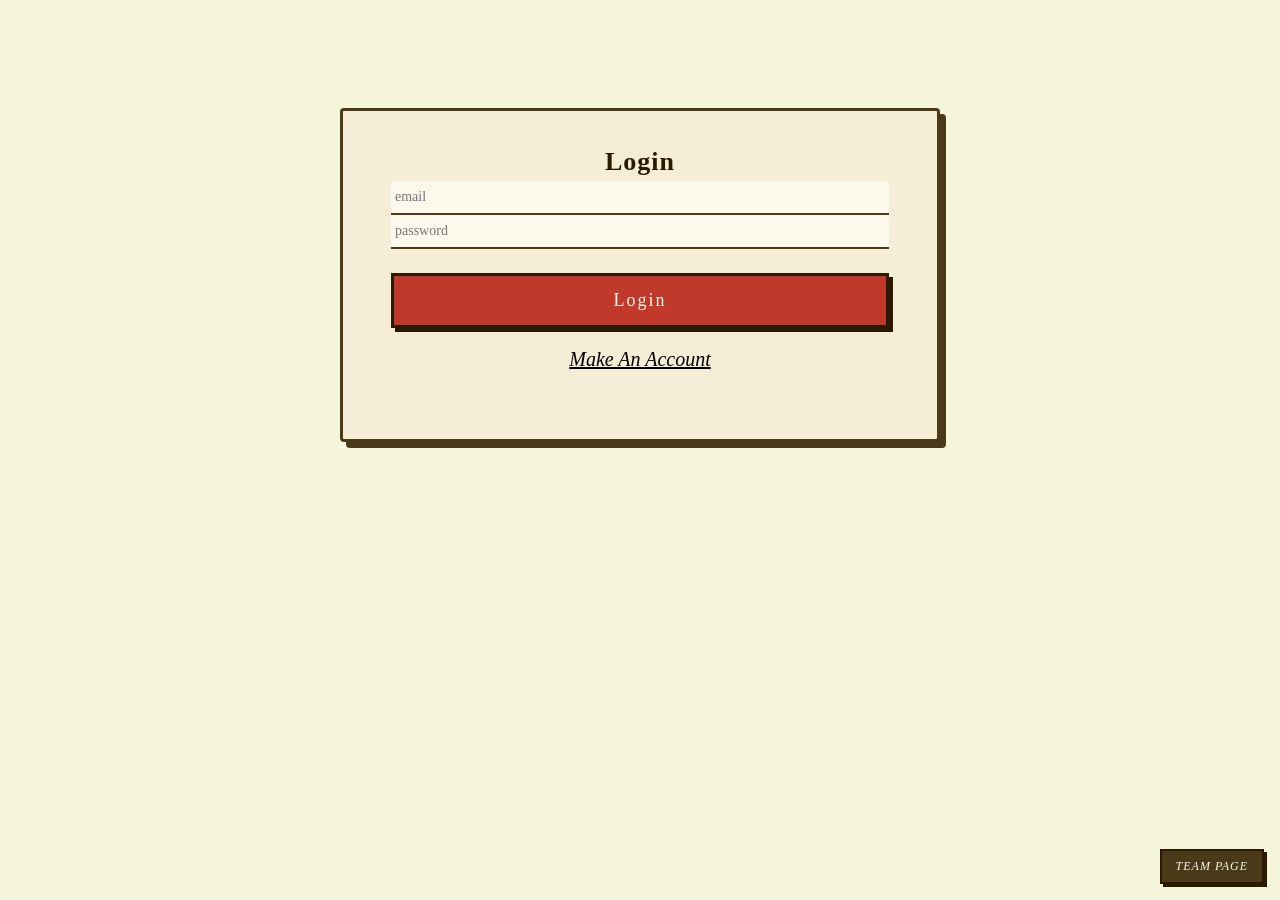
<file: Frontend/index.html>
<!doctype html>
<html lang="en">
  <head>
    <meta charset="UTF-8" />
    <title>Exploding Kittens</title>
    <link rel="stylesheet" href="css/login.css">
  </head>
  <body>
    <div class="login-container">        
        <form action="" method="post" id="login-form">
            <div class="form-field">
                <h2 class="title">Login</h2>
                <input type="email" placeholder="email" name="email" id="email" required>
                <input type="password" placeholder="password" name="password" id="password" required>
                <p class="error" id="error-message"></p>
                <button type="submit">Login</button>
                <a href="register.html">Make An Account</a>
            </div>
        </form>
    </div>
    <a href="/Frontend/team_pagina.html" target="blank" class="team-btn">TEAM PAGE</a>
  </body>
  <script src="scripts/login.js"></script>
</html>
</file>
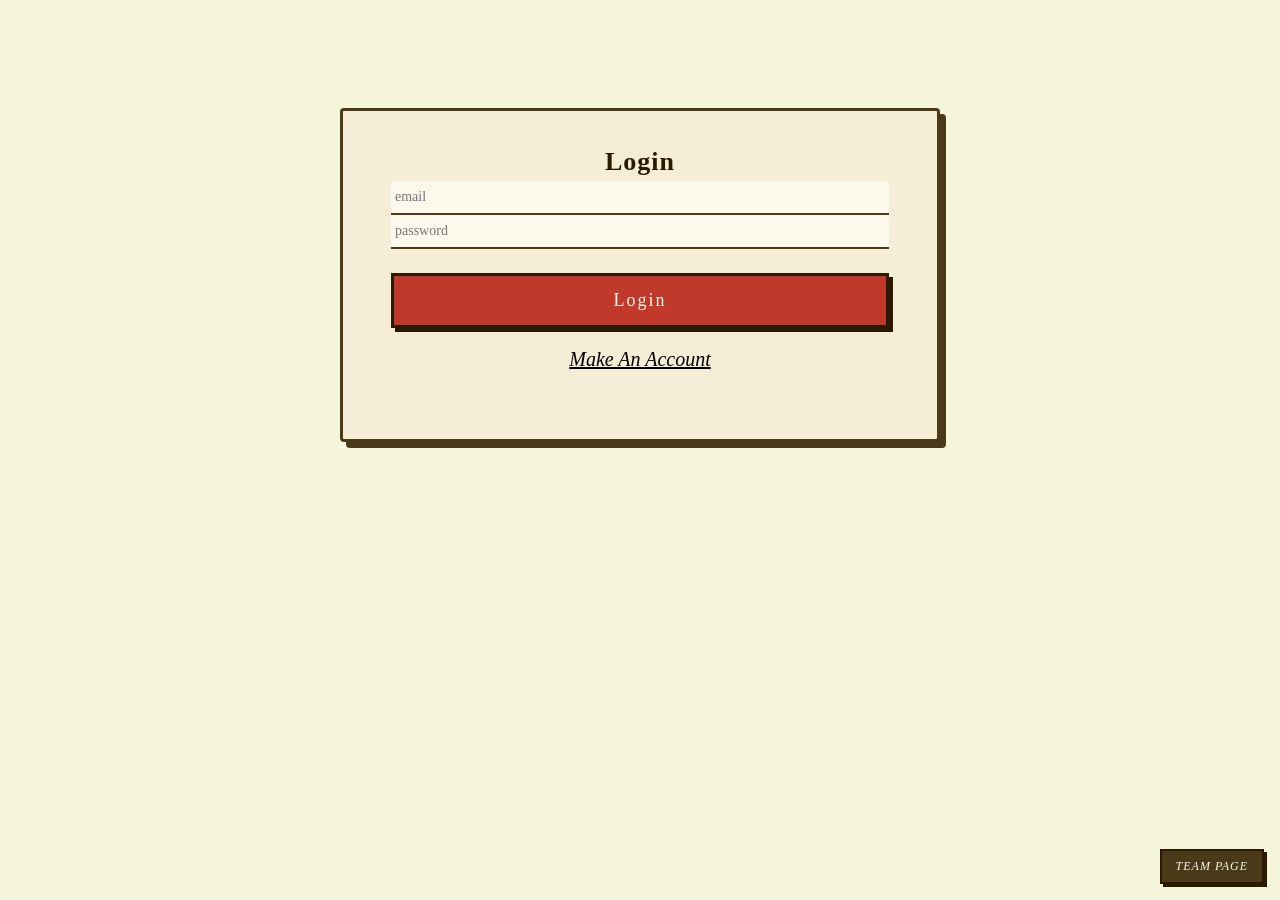
<file: Frontend/lobby.html>
<!DOCTYPE html>
<html lang="en">
<head>
    <meta charset="UTF-8">
    <meta name="viewport" content="width=device-width, initial-scale=1.0">
    <title>Lobby</title>
    <link rel="stylesheet" href="css/lobby.css">
</head>
<body>
    <main>
        <div class="lobby-container">
            <h1 class="lobby-title">Find a Table</h1>
            <p class="lobby-subtitle">Choose a game type and create or join a table</p>

            <p class="section-heading">Available Tables</p>
            <div id="table-list">
                
            </div>

            <div class="waiting-message" id="waiting-message">
                <p class="waiting-title">You're seated waiting for players<span class="dots"></span></p>
                <div class="waiting-seats" id="waiting-seats"></div>
                <p class="waiting-subtitle" id="waiting-subtitle">1 / 3 players joined</p>
            </div>

            <hr class="divider">

            <div class="controls">
                <div class="control-row">
                    <div class="control-field">
                        <label for="game-type">Game Type</label>
                        <select name="game-type" id="game-type">
                            <option value="Default Game">Default Game</option>
                            <option value="Blitz Mode" >Blitz Mode</option>
                        </select>
                    </div>
                    <div class="control-field">
                        <label for="total-players">Players at Table: <span id="player-count-label">3</span></label>
                        <div class="slider-row">
                            <span>2</span>
                            <input type="range" min="2" max="5" value="3" id="total-players">
                            <span>5</span>
                        </div>
                    </div>
                </div>
                <div class="buttonTable-row">
                    <button class="buttonTable-primary" id="search">Search tables</button>
                    <button class="buttonTable-secondary" id="create-table">Create table</button>
                </div>
                <span id="error-message"></span>
            </div>

        </div>
    </main>
    <script src="scripts/lobby.js"></script>
</body>
</html>
</file>
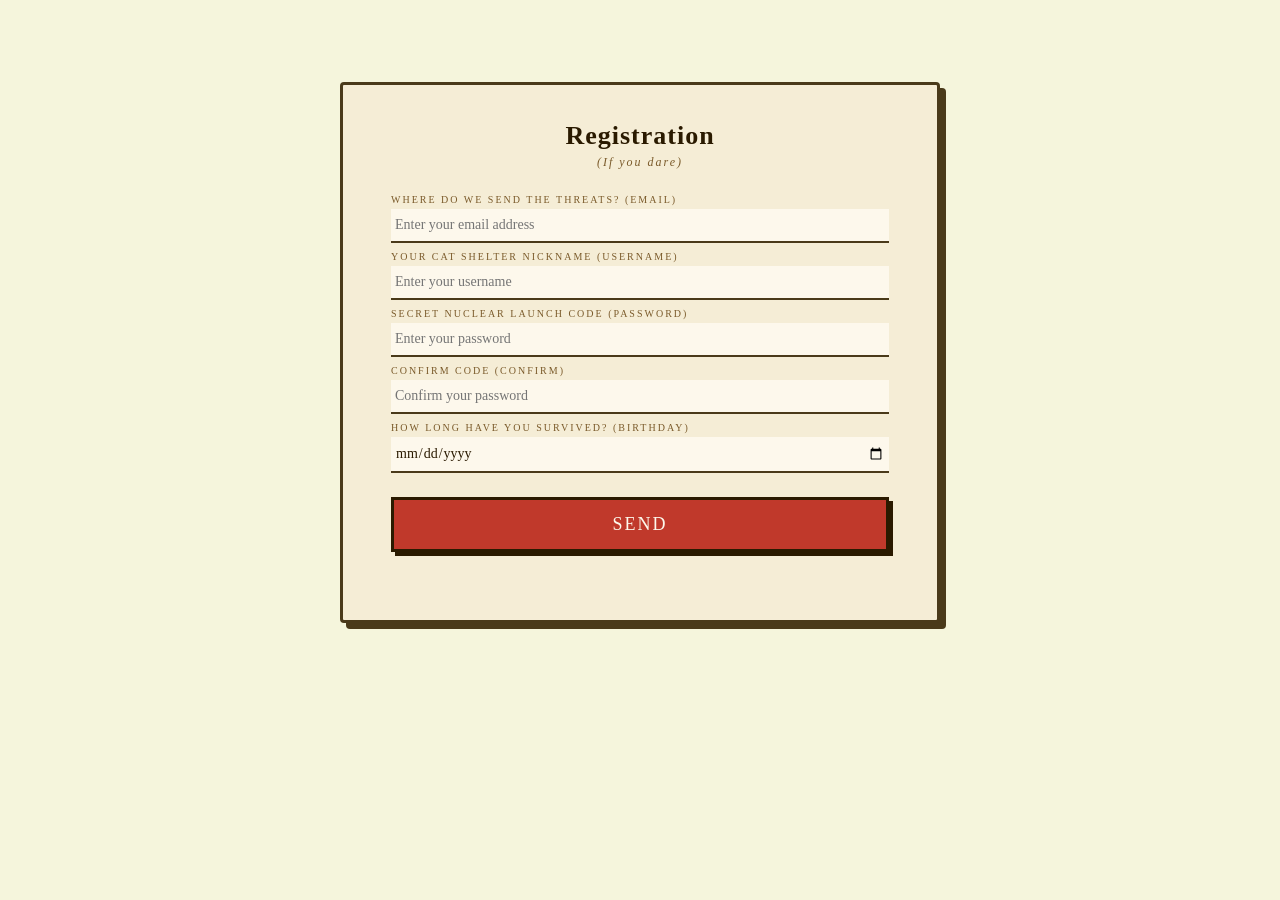
<file: Frontend/register.html>
<!DOCTYPE html>
<html lang="en">
<head>
    <meta charset="UTF-8">
    <meta name="viewport" content="width=device-width, initial-scale=1.0">
    <title>Register</title>
    <link rel="stylesheet" href="css/register.css">
    <script src="scripts/register.js" defer></script>
</head>
<body>
    <div class="register-container">
    <form action="" method="post" id="register-form">
        <div class="form-field">
            <h2 class="form-title">Registration</h2>
            <p class="form-subtitle"> (If you dare) </p>

            <label for="email">Where do we send the threats? (EMAIL)</label>
            <input type="email" name="email" id="email" placeholder="Enter your email address" required>

            <label for="username">Your cat shelter nickname (USERNAME)</label>
            <input type="text" name="username" id="username" placeholder="Enter your username" required>

            <label for="password">Secret nuclear launch code (PASSWORD)</label>
            <input type="password" name="password" id="password" placeholder="Enter your password" minlength="6" required>

            <label for="password-verification">Confirm code (CONFIRM)</label>
            <input type="password" name="password-verification" id="password-verification" placeholder="Confirm your password" required>

            <label for="date">How long have you survived? (BIRTHDAY)</label>
            <input type="date" name="date" id="date" required>

            <p id="error-message" style="color: red; font-weight: bold;"></p>
            
            <button type="submit"> SEND </button>
        </div>
    </form>
</div>
</body>
</html>
</file>
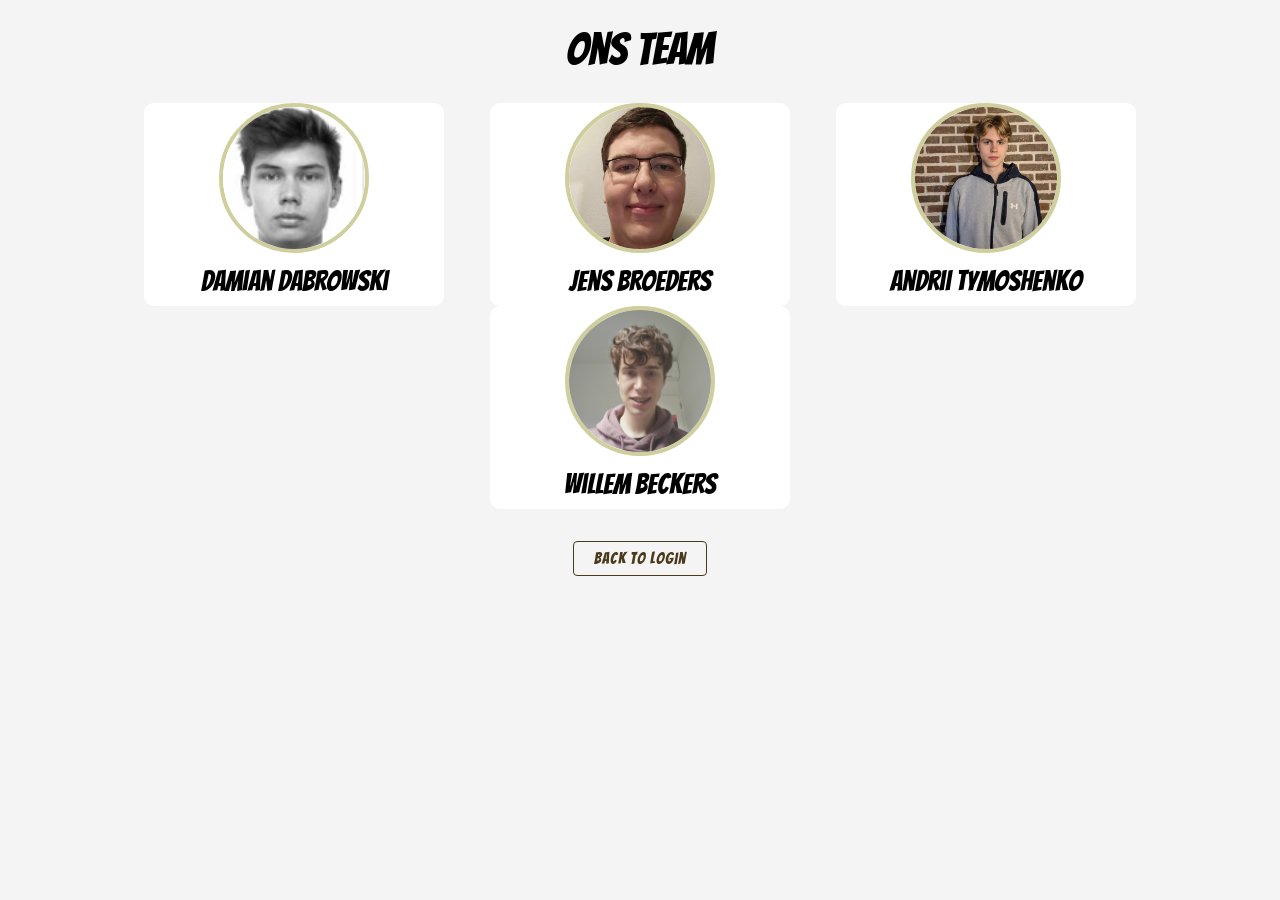
<file: Frontend/team_pagina.html>
<!DOCTYPE html>
<html lang="en">

<head>
    <meta charset="UTF-8">
    <meta name="viewport" content="width=device-width, initial-scale=1.0">
    <link rel="stylesheet" href="css/team.css">

    <!-- de font Bangers ophalen van google -->
    <link rel="preconnect" href="https://fonts.googleapis.com">
    <link rel="preconnect" href="https://fonts.gstatic.com" crossorigin>
    <link href="https://fonts.googleapis.com/css2?family=Bangers&display=swap" rel="stylesheet">

    <title> Team </title>
</head>

<body>

    <section class="team-section">
        <h2> Ons Team </h2>
        <div class="team-container">

            <div class="team-member">
                <img src="images//team_members/DD.png"> <!-- profile picture -->
                <h3> Damian Dabrowski </h3>
                <p class="content"> </p> <!-- beschrijving optioneel-->
            </div>

            <div class="team-member">
                <img src="images//team_members/JB.png"> <!-- profile picture -->
                <h3> Jens Broeders</h3>
                <p class="content"></p> <!-- beschrijving optioneel-->
            </div>

            <div class="team-member">
                <img src="images//team_members/AT.png"> <!-- profile picture -->
                <h3> Andrii Tymoshenko </h3>
                <p class="content"></p> <!-- beschrijving optioneel -->
            </div>

            <div class="team-member">
                <img src="images//team_members/WB.png"> <!-- profile picture -->
                <h3> Willem Beckers </h3>
                <p class="content"></p> <!-- beschrijving optioneel -->
            </div>
        </div>
        <a href="index.html" class="return-btn">Back to Login</a>
    </section>

</body>

</html>
</file>
<file: Frontend/css/login.css>
*{
    margin: 0px;
    padding: 0px;
    box-sizing: border-box;
}


  @import url('https://fonts.googleapis.com/css2?family=Permanent+Marker&family=Special+Elite&display=swap');

  body {
    min-height: 500px;
    background: beige;
    display: flex;
    align-items: center;
    justify-content: center;
    padding: 2rem 1rem;
    font-family: 'Special Elite', serif;
  }

  .login-container {
    margin-top: 50px ;
    background: #f5edd6;
    border: 3px solid #4a3a1a;
    border-radius: 4px;
    padding: 2.25rem 3rem;
    max-width: 600px;
    width: 100%;
    position: relative;
    box-shadow: 6px 6px 0 #4a3a1a;
  }

  .title {
    font-family: 'Permanent Marker', cursive;
    font-size: 26px;
    color: #2a1a00;
    text-align: center;
    margin: 0 0 0.25rem;
    letter-spacing: 1px;
  }


  .form-field {
    margin-bottom: 2rem;
  }

   label {
    display: block;
    font-size: 10px;
    color: #7a5a2a;
    text-transform: uppercase;
    letter-spacing: 2px;
    margin-bottom: 24px;
  }

  input {
    width: 100%;
    background: #fdf8ec;
    border: none;
    border-bottom: 2px solid #4a3a1a;
    padding: 8px 4px;
    font-family: 'Special Elite', serif;
    font-size: 14px;
    color: #2a1a00;
    box-sizing: border-box;
  }

  input:focus {
    border-bottom-color: #c0392b;
    background: #fffdf5;
  }


  .error {
    font-size: 16px;
    color: #c0392b;
    margin-top: 3px;
    display: none;
    font-weight: bold;
  }
  
  button {
    width: 100%;
    margin-top: 1.5rem;
    padding: 14px;
    background: #c0392b;
    color: #fdf8ec;
    border: 3px solid #2a1a00;
    font-family: 'Permanent Marker', cursive;
    font-size: 18px;
    letter-spacing: 2px;
    cursor: pointer;
    box-shadow: 4px 4px 0 #2a1a00;
  }

  button:hover {
    background: #a93226;
    transform: translate(2px, 2px);
    box-shadow: 2px 2px 0 #2a1a00;
  }

  button:active {
    transform: translate(4px, 4px);
    box-shadow: 0 0 0 #2a1a00;
  }

a {
    display: block;
    margin-top: 1.25rem;
    font-size: 1.25rem;
    font-style: italic;
    color: black;
    text-align: center;
}

.team-btn {
  position: fixed;
  bottom: 1rem;
  right: 1rem;
  padding: 8px 14px;
  background: #4a3a1a;
  color: #fdf8ec;
  border: 2px solid #2a1a00;
  font-family: 'Permanent Marker', cursive;
  font-size: 12px;
  letter-spacing: 1px;
  cursor: pointer;
  box-shadow: 3px 3px 0 #2a1a00;
  text-decoration: none;
}
.team-btn:hover {
  background: #2a1a00;
  transform: translate(2px, 2px);
  box-shadow: 1px 1px 0 #2a1a00;
}
</file>
<file: Frontend/css/lobby.css>
* {
    margin: 0;
    padding: 0;
    box-sizing: border-box;
}

body {
    min-height: 100vh;
    background: beige;
    display: flex;
    align-items: center;
    justify-content: center;
    padding: 2rem 1rem;
    font-family: 'Comic Sans MS', cursive;
}

.lobby-container {
    background: #f5edd6;
    border: 3px solid #4a3a1a;
    border-radius: 4px;
    padding: 1.5rem 2rem;
    max-width: 480px;
    width: 100%;
}

.lobby-title {
    font-size: 22px;
    font-weight: bold;
    color: #2a1a00;
    margin: 0 0 4px;
}

.lobby-subtitle {
    font-size: 12px;
    color: #7a5a2a;
    margin: 0 0 1.25rem;
}

#table-list {
    display: flex;
    flex-direction: column;
    gap: 10px;
    max-height: 280px;
    margin-bottom: 1.25rem;
    padding-right: 2px;
    overflow-y: auto;
}

#table-list::-webkit-scrollbar { width: 5px; }
#table-list::-webkit-scrollbar-thumb { background: #9a7a3a; border-radius: 4px; }

.table-box {
    border: 1px solid #c8a96e;
    padding: 12px 14px;
    background: #fdf8ec;
}

.table-top {
    display: flex;
    justify-content: space-between;
    align-items: center;
    margin-bottom: 6px;
}

.table-name {
    font-size: 14px;
    font-weight: bold;
    color: #2a1a00;
}

.table-bottom {
    display: flex;
    justify-content: space-between;
    align-items: center;
    gap: 8px;
}

.table-info {
    font-size: 12px;
    color: #7a5a2a;
}

.table-actions {
    display: flex;
    gap: 6px;
    align-items: center;
}

.pw-input {
    font-family: 'Comic Sans MS', cursive;
    font-size: 12px;
    padding: 5px 8px;
    border: none;
    border-bottom: 2px solid #4a3a1a;
    background: transparent;
    width: 110px;
    outline: none;
    color: #2a1a00;
}
.lobby-container {
    background: #f5edd6;
    border: 3px solid #4a3a1a;
    border-radius: 4px;
    padding: 1.5rem 2rem;
    max-width: 480px;
    width: 100%;
}

.buttonTable-join,
.buttonTable-primary {
    background: #c0392b;
    color: #fdf8ec;
    border: 2px solid #2a1a00;
    border-radius: 0;
    padding: 6px 14px;
    font-family: 'Comic Sans MS', cursive;
    font-size: 13px;
    font-weight: bold;
    cursor: pointer;
}

.buttonTable-primary {
    flex: 1;
    padding: 10px;
    font-size: 15px;
}

.buttonTable-join:hover,
.buttonTable-primary:hover {
    background: #a93226;
}

.buttonTable-secondary {
    flex: 1;
    padding: 10px;
    background: transparent;
    color: #2a1a00;
    border: 2px solid #4a3a1a;
    border-radius: 0;
    font-family: 'Comic Sans MS', cursive;
    font-size: 15px;
    font-weight: bold;
    cursor: pointer;
}

.buttonTable-secondary:hover {
    background: #ede0c4;
}

.divider {
    display: none;
}

.controls {
    display: flex;
    flex-direction: column;
    gap: 12px;
}

.control-row {
    display: flex;
    gap: 12px;
    flex-wrap: wrap;
}

.control-field {
    flex: 1;
    min-width: 140px;
}

.control-field label {
    display: block;
    font-size: 11px;
    color: #7a5a2a;
    text-transform: uppercase;
    letter-spacing: 1px;
    margin-bottom: 5px;
}

select {
    width: 100%;
    padding: 7px 4px;
    border: none;
    border-bottom: 2px solid #4a3a1a;
    border-radius: 0;
    font-family: 'Comic Sans MS', cursive;
    font-size: 13px;
    color: #2a1a00;
    background: transparent;
    outline: none;
}

.slider-row {
    display: flex;
    align-items: center;
    gap: 8px;
}

.slider-row input[type=range] {
    flex: 1;
    accent-color: #c0392b;
}

.slider-val {
    font-size: 13px;
    font-weight: bold;
    color: #2a1a00;
    min-width: 16px;
}

.buttonTable-row {
    display: flex;
    gap: 10px;
}

.empty-msg {
    font-size: 13px;
    color: #9a7a3a;
    padding: 8px 0;
    text-align: center;
}

#waiting-message {
    padding: 1.5rem;
    margin-top: 1.5rem;
    text-align: center;
}

#waiting-seats {
    display: flex;
    justify-content: center;
    gap: 15px;
    margin: 1.5rem 0;
}

.seat {
    width: 50px;
    height: 50px;
    border-radius: 50%;
    background: #c0392b;
    color: #fdf8ec;
    display: flex;
    align-items: center;
    justify-content: center;
    font-size: 14px;
    font-weight: bold;
    border: 2px solid #2a1a00;
}

.seat.empty {
    background: #fdf8ec;
    color: #9a7a3a;
    border: 2px dashed #c8a96e;
}

#waiting-subtitle {
    font-weight: bold;
    color: #2a1a00;
}


.hidden {
    display: none !important;
}

.visible {
    display: block !important;
}
</file>
<file: Frontend/css/register.css>
*{
    margin: 0px;
    padding: 0px;
    box-sizing: border-box;
}


  @import url('https://fonts.googleapis.com/css2?family=Permanent+Marker&family=Special+Elite&display=swap');

  body {
    min-height: 500px;
    background: beige;
    display: flex;
    align-items: center;
    justify-content: center;
    padding: 2rem 1rem;
    font-family: 'Special Elite', serif;
  }

  .register-container {
    margin-top: 50px ;
    background: #f5edd6;
    border: 3px solid #4a3a1a;
    border-radius: 4px;
    padding: 2.25rem 3rem;
    max-width: 600px;
    width: 100%;
    position: relative;
    box-shadow: 6px 6px 0 #4a3a1a;
  }

  .register-container::before {

    position: absolute;
    inset: 6px;
    border: 1px dashed #9a7a3a;
    border-radius: 2px;
    pointer-events: none;
  }

  .form-title {
    font-family: 'Permanent Marker', cursive;
    font-size: 26px;
    color: #2a1a00;
    text-align: center;
    margin: 0 0 0.25rem;
    letter-spacing: 1px;
  }

  .form-subtitle {
    font-size: 12px;
    color: #7a5a2a;
    text-align: center;
    margin: 0 0 1.5rem;
    font-style: italic;
    letter-spacing: 2px;
  }

  .form-field {
    margin-bottom: 2rem;
  }

   label {
    display: block;
    font-size: 10px;
    color: #7a5a2a;
    text-transform: uppercase;
    letter-spacing: 2px;
    margin-bottom: 4px;
    display: block;
    margin-top: 0.5rem;
  }

  input {
    width: 100%;
    background: #fdf8ec;
    border: none;
    border-bottom: 2px solid #4a3a1a;
    padding: 8px 4px;
    font-family: 'Special Elite', serif;
    font-size: 14px;
    color: #2a1a00;
    box-sizing: border-box;
  }

  input:focus {
    border-bottom-color: #c0392b;
    background: #fffdf5;
  }

  .error {
    color: #c0392b;
    text-decoration: underline;
    font-size: 18px;
    margin-top: 10px;
    text-align: center;
}

  button {
    width: 100%;
    margin-top: 1.5rem;
    padding: 14px;
    background: #c0392b;
    color: #fdf8ec;
    border: 3px solid #2a1a00;
    font-family: 'Permanent Marker', cursive;
    font-size: 18px;
    letter-spacing: 2px;
    cursor: pointer;
    box-shadow: 4px 4px 0 #2a1a00;
  }

  button:hover {
    background: #a93226;
    transform: translate(2px, 2px);
    box-shadow: 2px 2px 0 #2a1a00;
  }

  button:active {
    transform: translate(4px, 4px);
    box-shadow: 0 0 0 #2a1a00;
  }
</file>
<file: Frontend/css/team.css>
*{
    margin: 0px;
    padding: 0px;
    box-sizing: border-box;
    font-family: 'Bangers' ,system-ui, -apple-system, BlinkMacSystemFont, 'Segoe UI', Roboto, Oxygen, Ubuntu, Cantarell, 'Open Sans', 'Helvetica Neue', sans-serif;
    font-weight: lighter;
}
body{
    background-color: #f4f4f4;
    display: flex;
    justify-content: center;
    align-items: center;
}
.team-section{

    text-align: center;
    margin:auto;
    padding: 25px;
    width: 85%;

}
.team-section h2{

    font-size: 45px;
    color: black;
    margin-bottom: 30px;

}
.team-container{

    display: flex;
    justify-content: space-around;
    flex-wrap: wrap;

}
.team-member{

    width: 300px;
    background-color: #fff;
    border-radius: 10px;
    text-align: center;
    cursor: pointer;
}
.team-member img{

    border-radius: 50%;
    border: 4px solid #cfce9d;
    width: 150px;
    height: 150px;
    object-fit: cover; /* je vult de afbeelding precies het vak van 150x150 */
    margin-bottom: 10px;

}

.team-member h3 {
    
    font-size: 28px;
    margin-bottom: 10px;

}
.content {

    font-size: 16px;

}

.return-btn {
  display: block;
  margin: 2rem auto 0;
  width: fit-content;
  padding: 8px 20px;
  background: transparent;
  color: #4a3a1a;
  border: 1px solid #4a3a1a;
  border-radius: 4px;
  font-family: 'Bangers', cursive;
  font-size: 16px;
  letter-spacing: 1px;
  text-decoration: none;
}
.return-btn:hover {
  background: #4a3a1a;
  color: #fdf8ec;
}
</file>
